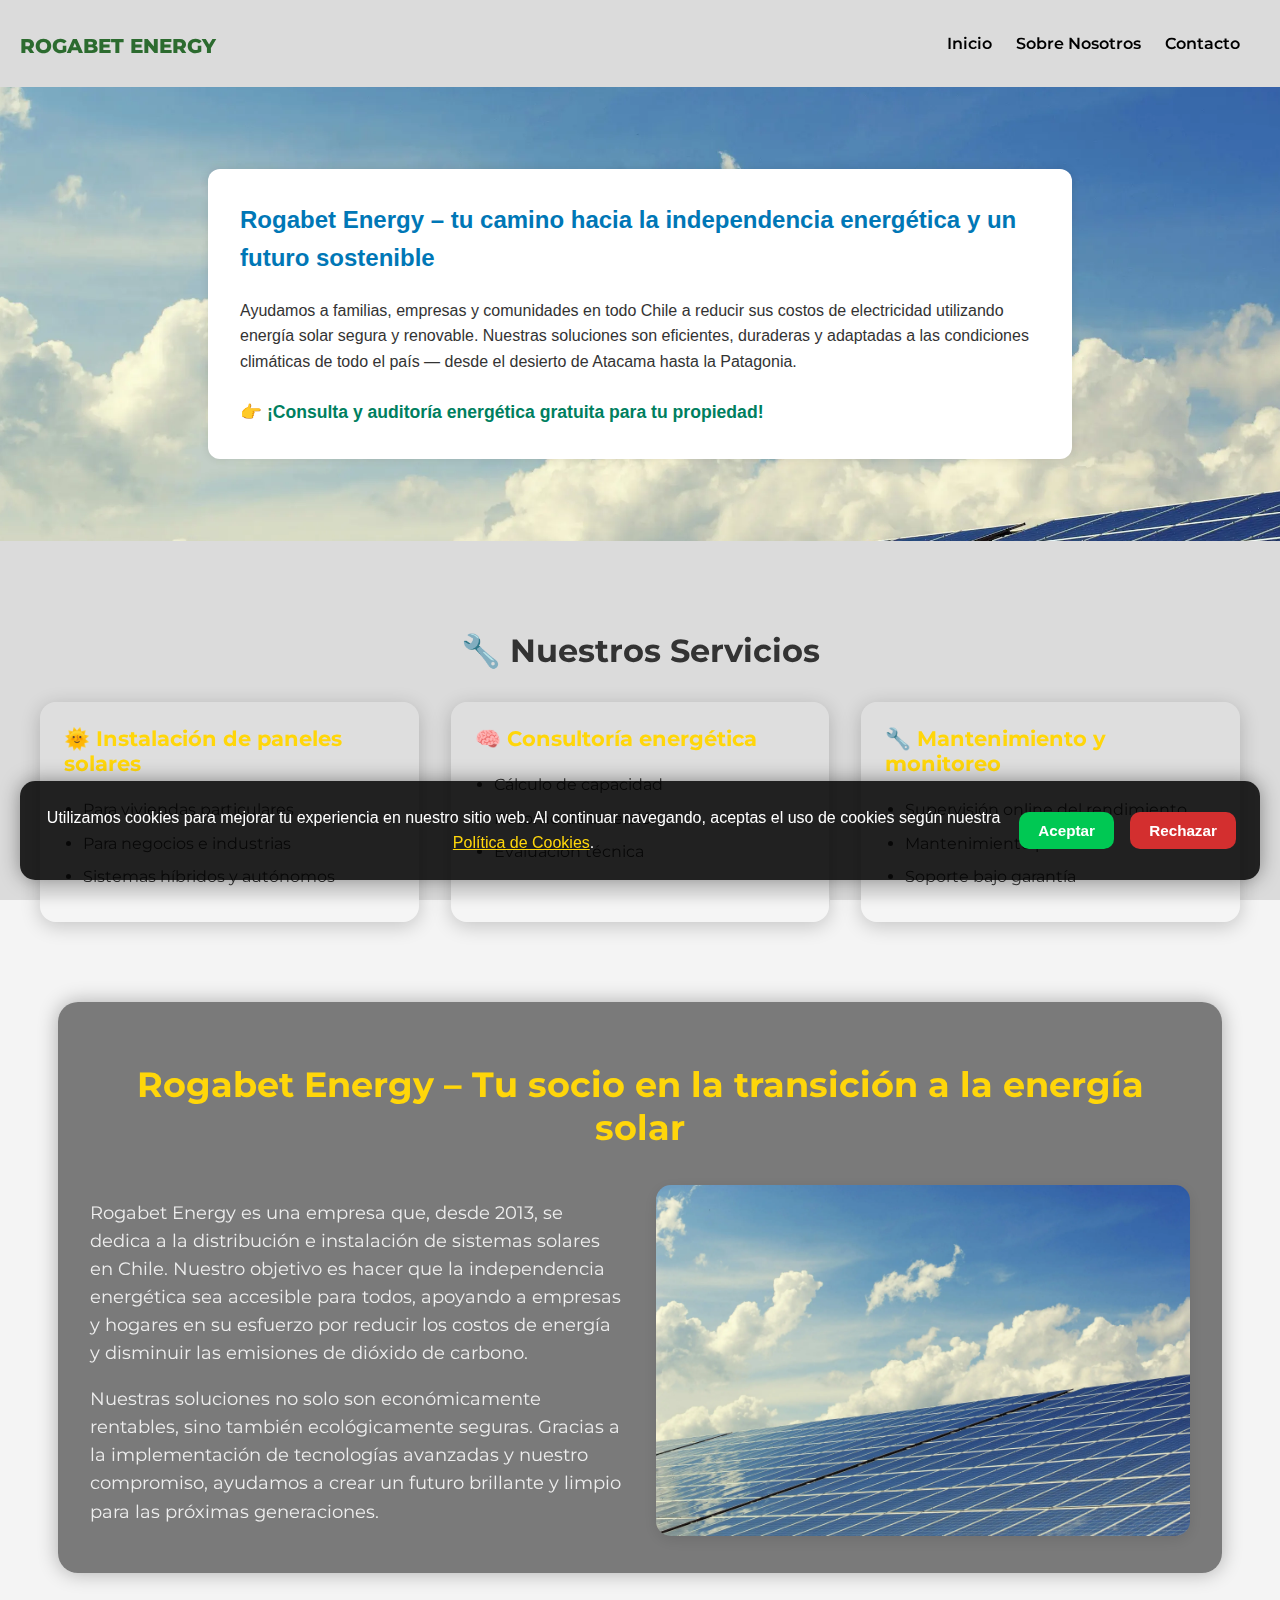
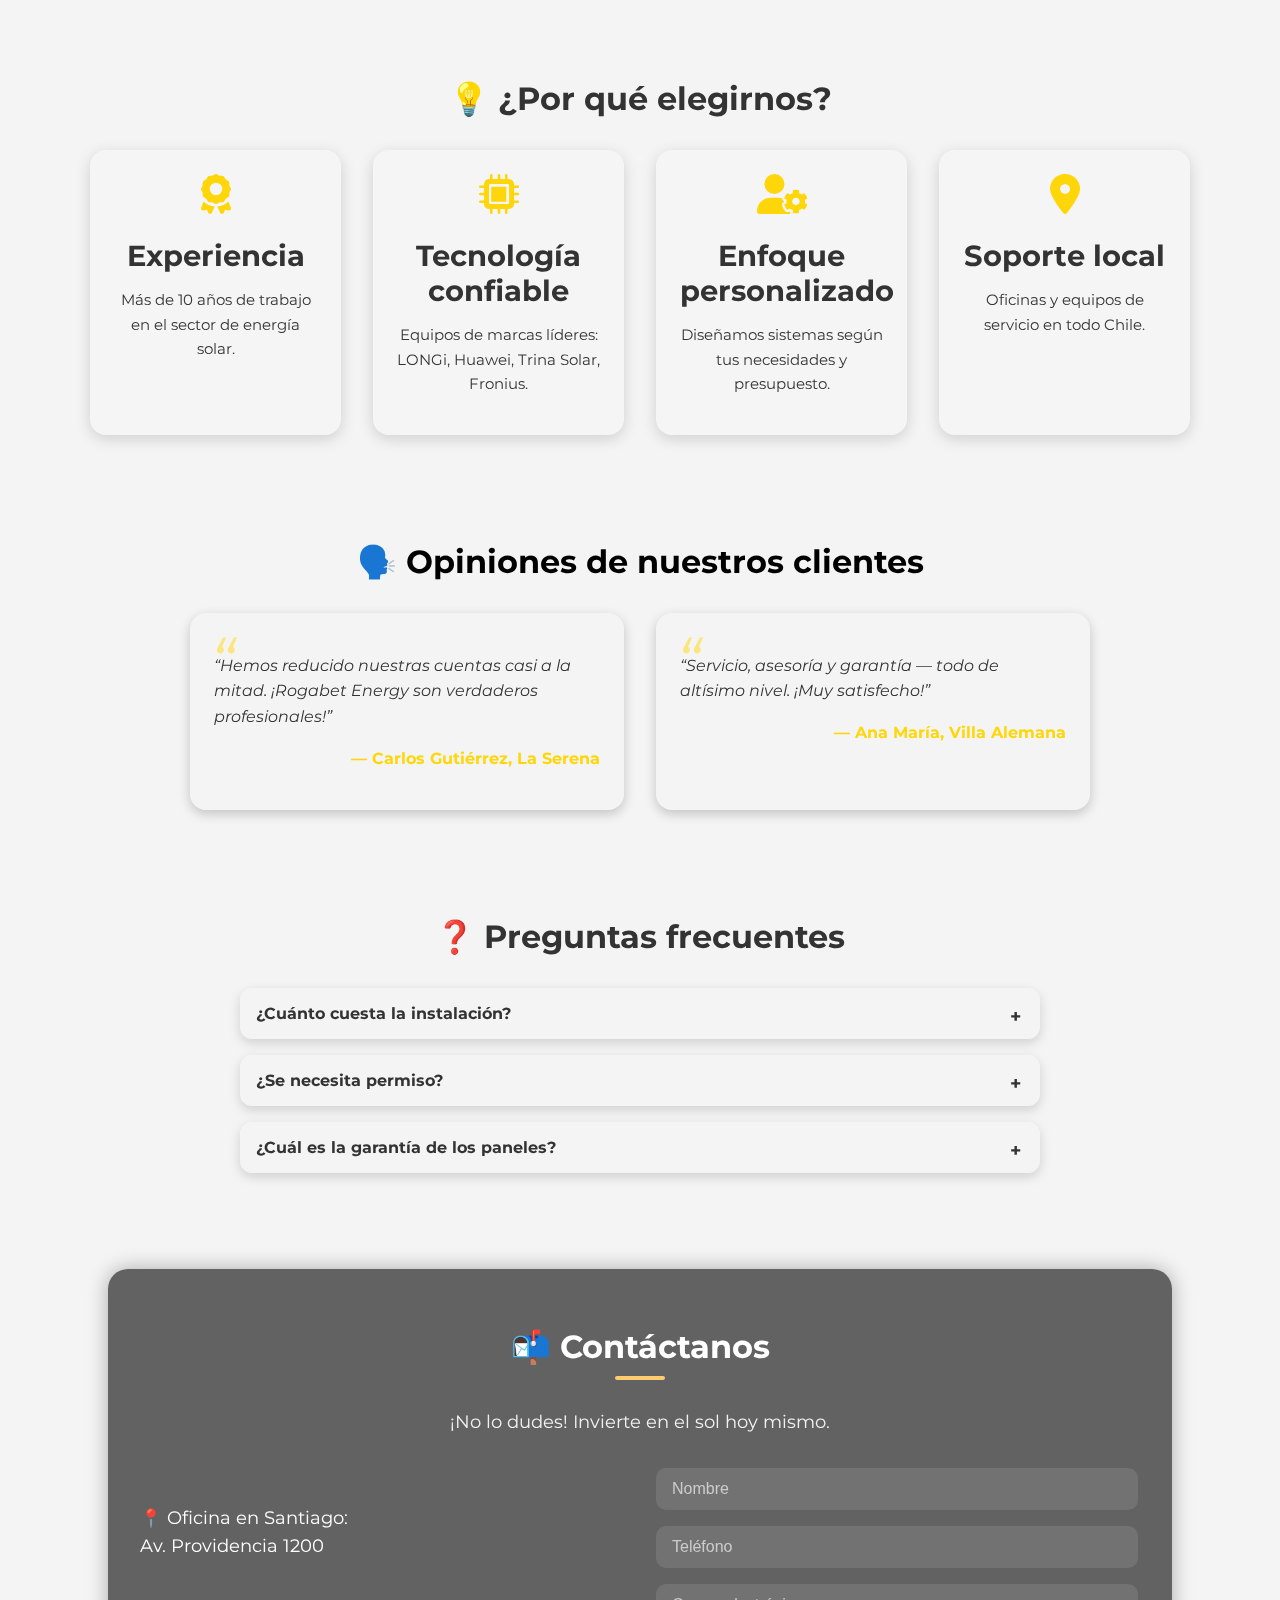
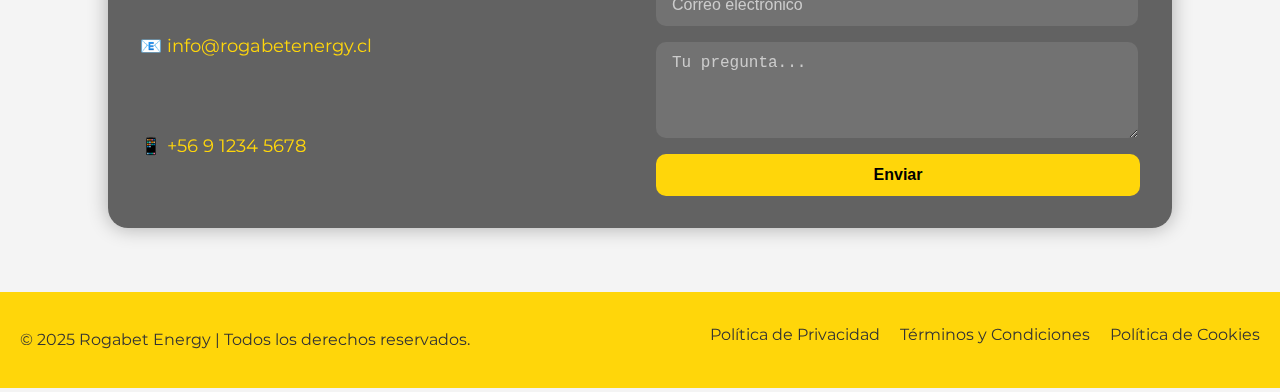
<file: index.html>
<!DOCTYPE html>
<html lang="es">
  <head>
    <meta charset="UTF-8" />
    <meta name="viewport" content="width=device-width, initial-scale=1.0" />
    <meta
      name="description"
      content="Rogabet Energy en Chile. Disfruta de un ambiente relajado, comida deliciosa y experiencias únicas con un enfoque ecológico y sostenible."
    />
    <meta
      name="keywords"
      content="café, lounge, restaurante ecológico, Jugabet, Chile, comida ecológica, café de calidad, relax, bebidas, sostenible"
    />
    <meta name="author" content="Rogabet Energy" />
    <title>Rogabet Energy - Café y Relax en Chile</title>
    <link rel="stylesheet" href="styles.css" />
    <link rel="shortcut icon" href="./img/fav.webp" type="image/x-icon" />
    <link
      rel="stylesheet"
      href="https://cdnjs.cloudflare.com/ajax/libs/font-awesome/6.0.0-beta3/css/all.min.css"
    />
  </head>

  <body>
    <header>
      <div class="container">
        <div class="container-header">
          <div class="logo">
            <a href="/">
              <p>Rogabet Energy</p>
            </a>
          </div>
          <nav>
            <ul>
              <li><a href="/">Inicio</a></li>
              <li><a href="./about-us/">Sobre Nosotros</a></li>
              <li><a href="contact.html">Contacto</a></li>
            </ul>
          </nav>
        </div>
      </div>
    </header>

    <main>
      <section class="hero">
        <div class="intro">
          <h2>
            Rogabet Energy – tu camino hacia la independencia energética y un
            futuro sostenible
          </h2>
          <p>
            Ayudamos a familias, empresas y comunidades en todo Chile a reducir
            sus costos de electricidad utilizando energía solar segura y
            renovable. Nuestras soluciones son eficientes, duraderas y adaptadas
            a las condiciones climáticas de todo el país — desde el desierto de
            Atacama hasta la Patagonia.
          </p>
          <div class="cta">
            <a href="./contact.html">
              👉
              <strong
                >¡Consulta y auditoría energética gratuita para tu
                propiedad!</strong
              ></a
            >
          </div>
        </div>
      </section>

      <section class="services">
        <h2>🔧 Nuestros Servicios</h2>
        <div class="service-grid">
          <div class="service-card">
            <h3>🌞 Instalación de paneles solares</h3>
            <ul>
              <li>Para viviendas particulares</li>
              <li>Para negocios e industrias</li>
              <li>Sistemas híbridos y autónomos</li>
            </ul>
          </div>

          <div class="service-card">
            <h3>🧠 Consultoría energética</h3>
            <ul>
              <li>Cálculo de capacidad</li>
              <li>Retorno de inversión</li>
              <li>Evaluación técnica</li>
            </ul>
          </div>

          <div class="service-card">
            <h3>🔧 Mantenimiento y monitoreo</h3>
            <ul>
              <li>Supervisión online del rendimiento</li>
              <li>Mantenimiento periódico</li>
              <li>Soporte bajo garantía</li>
            </ul>
          </div>
        </div>
      </section>
      <section class="about">
        <h2>Rogabet Energy – Tu socio en la transición a la energía solar</h2>

        <div class="about-wrapper">
          <div class="about-text">
            <p>
              Rogabet Energy es una empresa que, desde 2013, se dedica a la
              distribución e instalación de sistemas solares en Chile. Nuestro
              objetivo es hacer que la independencia energética sea accesible
              para todos, apoyando a empresas y hogares en su esfuerzo por
              reducir los costos de energía y disminuir las emisiones de dióxido
              de carbono.
            </p>
            <p>
              Nuestras soluciones no solo son económicamente rentables, sino
              también ecológicamente seguras. Gracias a la implementación de
              tecnologías avanzadas y nuestro compromiso, ayudamos a crear un
              futuro brillante y limpio para las próximas generaciones.
            </p>
          </div>

          <div class="about-image">
            <img src="../img/hero.webp" alt="Instalación de paneles solares" />
          </div>
        </div>
      </section>
      <section class="why-us">
        <h2>💡 ¿Por qué elegirnos?</h2>
        <div class="why-grid">
          <div class="why-card">
            <i class="fas fa-award"></i>
            <h3>Experiencia</h3>
            <p>Más de 10 años de trabajo en el sector de energía solar.</p>
          </div>

          <div class="why-card">
            <i class="fas fa-microchip"></i>
            <h3>Tecnología confiable</h3>
            <p>
              Equipos de marcas líderes: LONGi, Huawei, Trina Solar, Fronius.
            </p>
          </div>

          <div class="why-card">
            <i class="fas fa-user-cog"></i>
            <h3>Enfoque personalizado</h3>
            <p>Diseñamos sistemas según tus necesidades y presupuesto.</p>
          </div>

          <div class="why-card">
            <i class="fas fa-map-marker-alt"></i>
            <h3>Soporte local</h3>
            <p>Oficinas y equipos de servicio en todo Chile.</p>
          </div>
        </div>
      </section>

      <section class="testimonials">
        <h2>🗣️ Opiniones de nuestros clientes</h2>
        <div class="testimonial-grid">
          <div class="testimonial-card">
            <p class="quote">
              “Hemos reducido nuestras cuentas casi a la mitad. ¡Rogabet Energy
              son verdaderos profesionales!”
            </p>
            <p class="author">— Carlos Gutiérrez, La Serena</p>
          </div>

          <div class="testimonial-card">
            <p class="quote">
              “Servicio, asesoría y garantía — todo de altísimo nivel. ¡Muy
              satisfecho!”
            </p>
            <p class="author">— Ana María, Villa Alemana</p>
          </div>
        </div>
      </section>

      <section class="faq">
        <h2>❓ Preguntas frecuentes</h2>
        <div class="faq-item">
          <input type="checkbox" id="q1" />
          <label for="q1" class="faq-question"
            >¿Cuánto cuesta la instalación?</label
          >
          <div class="faq-answer">
            <p>
              Depende de la capacidad del sistema, pero el precio promedio parte
              desde $3,000 USD.
            </p>
          </div>
        </div>

        <div class="faq-item">
          <input type="checkbox" id="q2" />
          <label for="q2" class="faq-question">¿Se necesita permiso?</label>
          <div class="faq-answer">
            <p>
              Para viviendas privadas hasta 10 kW — no se requiere permiso. En
              cualquier caso, ofrecemos acompañamiento legal.
            </p>
          </div>
        </div>

        <div class="faq-item">
          <input type="checkbox" id="q3" />
          <label for="q3" class="faq-question"
            >¿Cuál es la garantía de los paneles?</label
          >
          <div class="faq-answer">
            <p>
              Ofrecemos 25 años de garantía sobre el rendimiento y hasta 12 años
              para los inversores.
            </p>
          </div>
        </div>
      </section>

      <section class="contact">
        <h2>📬 Contáctanos</h2>
        <p class="contact-text">¡No lo dudes! Invierte en el sol hoy mismo.</p>

        <div class="contact-wrapper">
          <div class="contact-info">
            <p>📍 Oficina en Santiago:<br />Av. Providencia 1200</p>
            <p>
              📧
              <a href="mailto:info@rogabetenergy.cl">info@rogabetenergy.cl</a>
            </p>
            <p>📱 <a href="tel:+56912345678">+56 9 1234 5678</a></p>
          </div>

          <form class="contact-form">
            <input type="text" name="name" placeholder="Nombre" required />
            <input type="tel" name="phone" placeholder="Teléfono" required />
            <input
              type="email"
              name="email"
              placeholder="Correo electrónico"
              required
            />
            <textarea
              name="message"
              rows="4"
              placeholder="Tu pregunta..."
              required
            ></textarea>
            <button type="submit">Enviar</button>
          </form>
        </div>
      </section>
    </main>
    <footer>
      <div class="container">
        <div class="footer-content">
          <p>&copy; 2025 Rogabet Energy | Todos los derechos reservados.</p>
          <ul class="footer-menu">
            <li><a href="/privacy.html">Política de Privacidad</a></li>
            <li><a href="/terms.html">Términos y Condiciones</a></li>
            <li><a href="/cookies.html">Política de Cookies</a></li>
          </ul>
        </div>
      </div>
    </footer>
    <div class="cookie-consent">
      <div class="cookie-content">
        <p>
          Utilizamos cookies para mejorar tu experiencia en nuestro sitio web.
          Al continuar navegando, aceptas el uso de cookies según nuestra
          <a href="/privacy.html">Política de Cookies</a>.
        </p>
        <div class="cookie-buttons">
          <button class="cookie-accept">Aceptar</button>
          <button class="cookie-decline">Rechazar</button>
        </div>
      </div>
    </div>
    <script src="cookies.js"></script>
  </body>
</html>
</file>
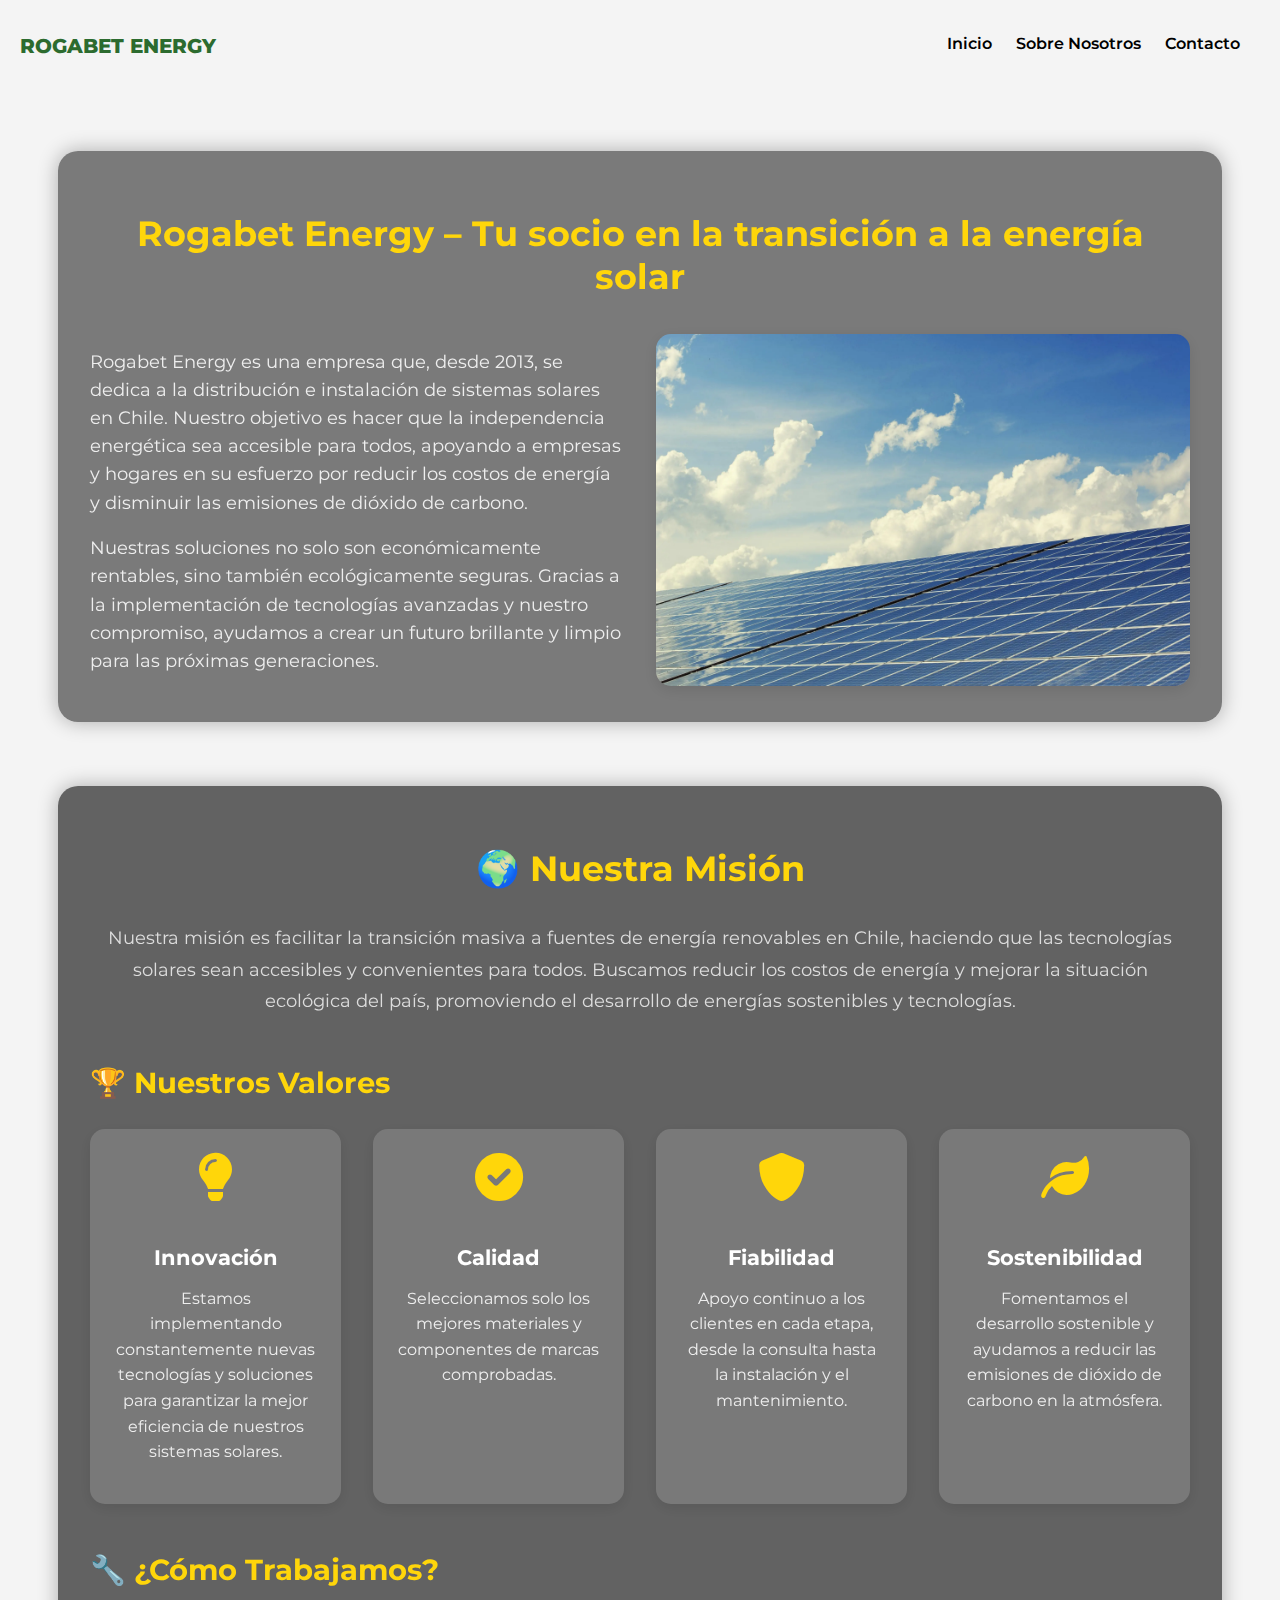
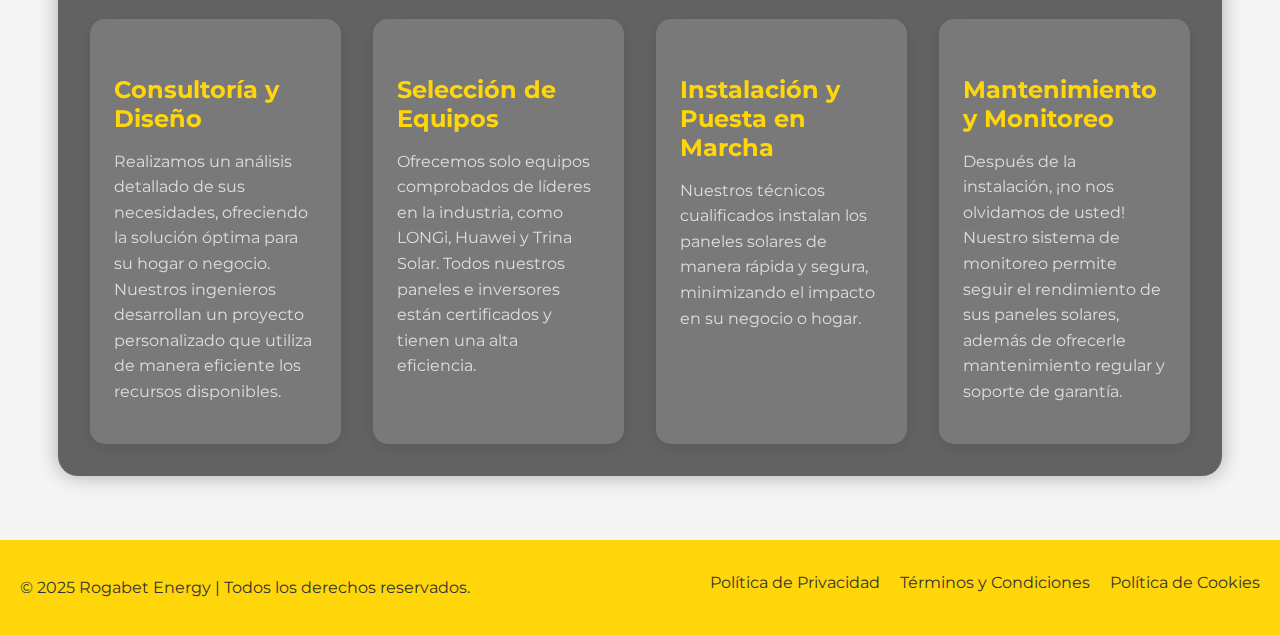
<file: about-us/index.html>
<!DOCTYPE html>
<html lang="es">
  <head>
    <meta charset="UTF-8" />
    <meta name="viewport" content="width=device-width, initial-scale=1.0" />
    <meta
      name="description"
      content="Conoce más sobre Rogabet Energy, nuestro compromiso con la calidad y el buen servicio en Chile."
    />
    <meta
      name="keywords"
      content="Rogabet Energy, historia, café, lounge, Chile, calidad, buen servicio"
    />
    <title>Sobre Nosotros - Rogabet Energy</title>
    <link rel="stylesheet" href="../styles.css" />
    <link rel="shortcut icon" href="../img/fav.webp" type="image/x-icon" />
    <link
      rel="stylesheet"
      href="https://cdnjs.cloudflare.com/ajax/libs/font-awesome/6.0.0-beta3/css/all.min.css"
    />
  </head>
  <body>
    <header>
      <div class="container">
        <div class="container-header">
          <a href="/">
            <p>Rogabet Energy</p>
            <!-- <img src="../img/logo.webp" alt="" class="logo" /> -->
          </a>

          <nav>
            <ul>
              <li><a href="../">Inicio</a></li>
              <li><a href="../about-us/">Sobre Nosotros</a></li>
              <li><a href="../contact.html">Contacto</a></li>
            </ul>
          </nav>
        </div>
      </div>
    </header>
    <section class="about">
      <h2>Rogabet Energy – Tu socio en la transición a la energía solar</h2>

      <div class="about-wrapper">
        <div class="about-text">
          <p>
            Rogabet Energy es una empresa que, desde 2013, se dedica a la
            distribución e instalación de sistemas solares en Chile. Nuestro
            objetivo es hacer que la independencia energética sea accesible para
            todos, apoyando a empresas y hogares en su esfuerzo por reducir los
            costos de energía y disminuir las emisiones de dióxido de carbono.
          </p>
          <p>
            Nuestras soluciones no solo son económicamente rentables, sino
            también ecológicamente seguras. Gracias a la implementación de
            tecnologías avanzadas y nuestro compromiso, ayudamos a crear un
            futuro brillante y limpio para las próximas generaciones.
          </p>
        </div>

        <div class="about-image">
          <img src="../img/hero.webp" alt="Instalación de paneles solares" />
        </div>
      </div>
    </section>
    <section class="mission">
      <h2>🌍 Nuestra Misión</h2>
      <p class="mission-text">
        Nuestra misión es facilitar la transición masiva a fuentes de energía
        renovables en Chile, haciendo que las tecnologías solares sean
        accesibles y convenientes para todos. Buscamos reducir los costos de
        energía y mejorar la situación ecológica del país, promoviendo el
        desarrollo de energías sostenibles y tecnologías.
      </p>

      <h3>🏆 Nuestros Valores</h3>
      <div class="values">
        <div class="value-item">
          <i class="fas fa-lightbulb"></i>
          <h4>Innovación</h4>
          <p>
            Estamos implementando constantemente nuevas tecnologías y soluciones
            para garantizar la mejor eficiencia de nuestros sistemas solares.
          </p>
        </div>
        <div class="value-item">
          <i class="fas fa-check-circle"></i>
          <h4>Calidad</h4>
          <p>
            Seleccionamos solo los mejores materiales y componentes de marcas
            comprobadas.
          </p>
        </div>
        <div class="value-item">
          <i class="fas fa-shield-alt"></i>
          <h4>Fiabilidad</h4>
          <p>
            Apoyo continuo a los clientes en cada etapa, desde la consulta hasta
            la instalación y el mantenimiento.
          </p>
        </div>
        <div class="value-item">
          <i class="fas fa-leaf"></i>
          <h4>Sostenibilidad</h4>
          <p>
            Fomentamos el desarrollo sostenible y ayudamos a reducir las
            emisiones de dióxido de carbono en la atmósfera.
          </p>
        </div>
      </div>

      <h3>🔧 ¿Cómo Trabajamos?</h3>
      <div class="working-process">
        <div class="process-item">
          <h4>Consultoría y Diseño</h4>
          <p>
            Realizamos un análisis detallado de sus necesidades, ofreciendo la
            solución óptima para su hogar o negocio. Nuestros ingenieros
            desarrollan un proyecto personalizado que utiliza de manera
            eficiente los recursos disponibles.
          </p>
        </div>
        <div class="process-item">
          <h4>Selección de Equipos</h4>
          <p>
            Ofrecemos solo equipos comprobados de líderes en la industria, como
            LONGi, Huawei y Trina Solar. Todos nuestros paneles e inversores
            están certificados y tienen una alta eficiencia.
          </p>
        </div>
        <div class="process-item">
          <h4>Instalación y Puesta en Marcha</h4>
          <p>
            Nuestros técnicos cualificados instalan los paneles solares de
            manera rápida y segura, minimizando el impacto en su negocio o
            hogar.
          </p>
        </div>
        <div class="process-item">
          <h4>Mantenimiento y Monitoreo</h4>
          <p>
            Después de la instalación, ¡no nos olvidamos de usted! Nuestro
            sistema de monitoreo permite seguir el rendimiento de sus paneles
            solares, además de ofrecerle mantenimiento regular y soporte de
            garantía.
          </p>
        </div>
      </div>
    </section>

    <footer>
      <div class="container">
        <div class="footer-content">
          <p>&copy; 2025 Rogabet Energy | Todos los derechos reservados.</p>
          <ul class="footer-menu">
            <li><a href="/privacy.html">Política de Privacidad</a></li>
            <li><a href="/terms.html">Términos y Condiciones</a></li>
            <li><a href="/cookies.html">Política de Cookies</a></li>
          </ul>
        </div>
      </div>
    </footer>
  </body>
</html>
</file>
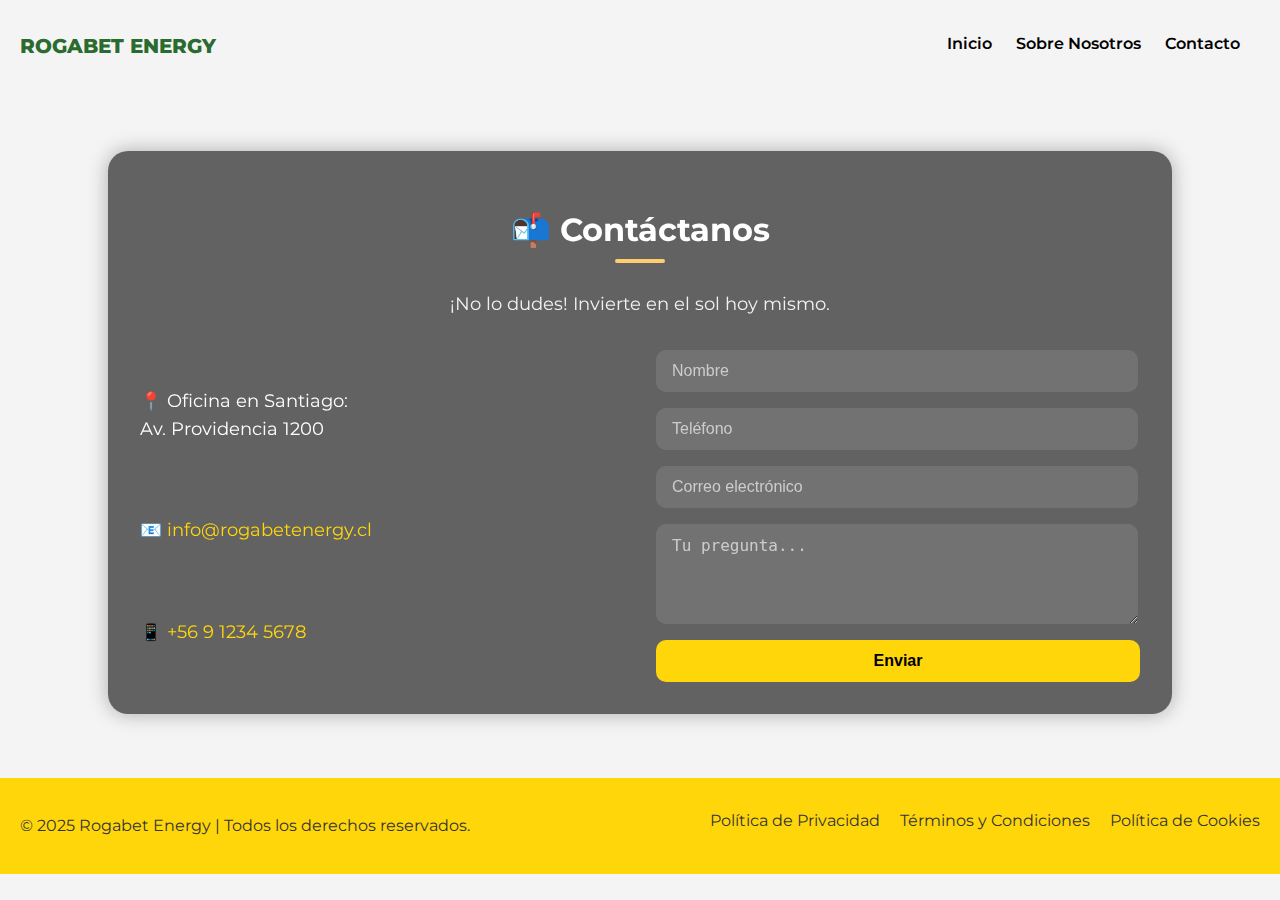
<file: contact.html>
<!DOCTYPE html>
<html lang="es">
  <head>
    <meta charset="UTF-8" />
    <meta name="viewport" content="width=device-width, initial-scale=1.0" />
    <meta
      name="description"
      content="Contacta con Rogabet Energy para más información. Encuentra nuestra dirección, teléfono y redes sociales."
    />
    <meta
      name="keywords"
      content="contacto, Rogabet Energy, teléfono, dirección, Chile"
    />
    <title>Contacto - Rogabet Energy</title>
    <link rel="stylesheet" href="styles.css" />
    <link rel="shortcut icon" href="./img/fav.webp" type="image/x-icon" />
    <!-- FontAwesome CDN -->
    <link
      rel="stylesheet"
      href="https://cdnjs.cloudflare.com/ajax/libs/font-awesome/6.4.2/css/all.min.css"
    />
  </head>
  <body>
    <header>
      <div class="container">
        <div class="container-header">
          <a href="/">
            <p>Rogabet Energy</p>
            <!-- <img src="../img/logo.webp" alt="" class="logo" /> -->
          </a>
          <nav>
            <ul>
              <li><a href="/">Inicio</a></li>
              <li><a href="./about-us/">Sobre Nosotros</a></li>
              <li><a href="contact.html">Contacto</a></li>
            </ul>
          </nav>
        </div>
      </div>
    </header>

    <section class="contact">
      <h2>📬 Contáctanos</h2>
      <p class="contact-text">¡No lo dudes! Invierte en el sol hoy mismo.</p>

      <div class="contact-wrapper">
        <div class="contact-info">
          <p>📍 Oficina en Santiago:<br />Av. Providencia 1200</p>
          <p>
            📧
            <a href="mailto:info@rogabetenergy.cl">info@rogabetenergy.cl</a>
          </p>
          <p>📱 <a href="tel:+56912345678">+56 9 1234 5678</a></p>
        </div>

        <form class="contact-form">
          <input type="text" name="name" placeholder="Nombre" required />
          <input type="tel" name="phone" placeholder="Teléfono" required />
          <input
            type="email"
            name="email"
            placeholder="Correo electrónico"
            required
          />
          <textarea
            name="message"
            rows="4"
            placeholder="Tu pregunta..."
            required
          ></textarea>
          <button type="submit">Enviar</button>
        </form>
      </div>
    </section>
    <!-- <div class="cookie-consent">
      <div class="cookie-content">
        <p>
          Utilizamos cookies para mejorar tu experiencia en nuestro sitio web.
          Al continuar navegando, aceptas el uso de cookies según nuestra
          <a href="/politica-de-cookies">Política de Cookies</a>.
        </p>
        <div class="cookie-buttons">
          <button class="cookie-accept">Aceptar</button>
          <button class="cookie-decline">Rechazar</button>
        </div>
      </div>
    </div> -->

    <footer>
      <div class="container">
        <div class="footer-content">
          <p>&copy; 2025 Rogabet Energy | Todos los derechos reservados.</p>
          <ul class="footer-menu">
            <li><a href="/privacy.html">Política de Privacidad</a></li>
            <li><a href="/terms.html">Términos y Condiciones</a></li>
            <li><a href="/cookies.html">Política de Cookies</a></li>
          </ul>
        </div>
      </div>
    </footer>
  </body>
</html>
</file>
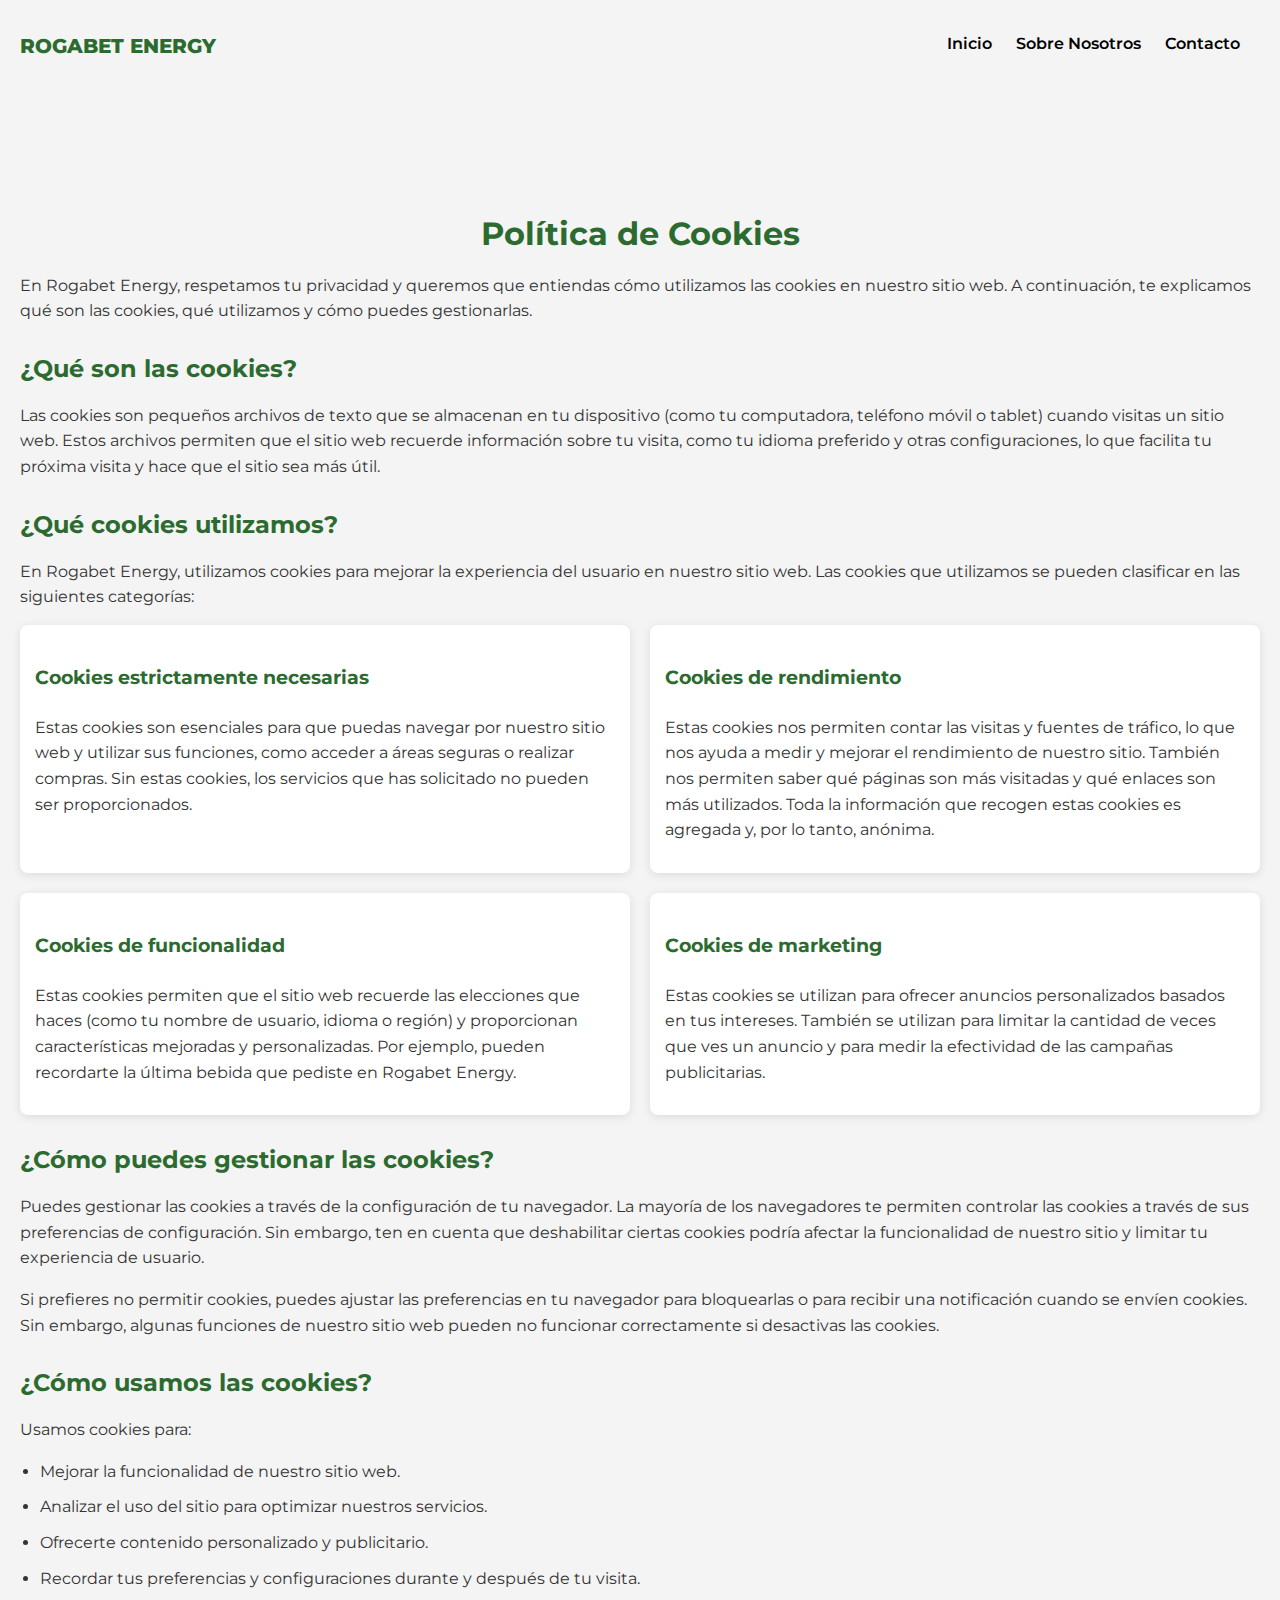
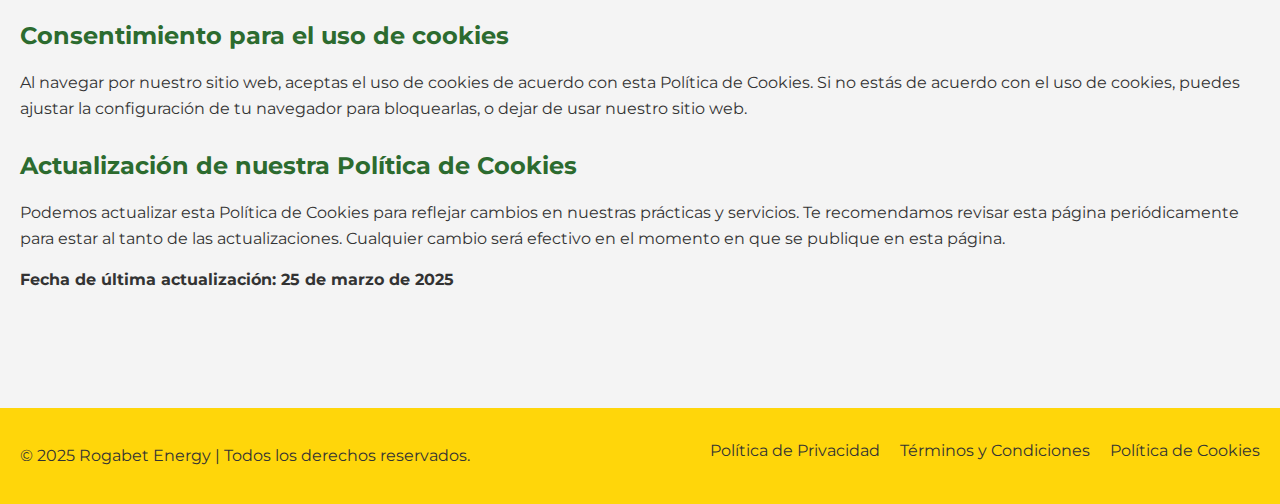
<file: cookies.html>
<!DOCTYPE html>
<html lang="es">
  <head>
    <meta charset="UTF-8" />
    <meta name="viewport" content="width=device-width, initial-scale=1.0" />
    <meta
      name="description"
      content="Rogabet Energy en Chile. Ven y disfruta de un ambiente relajado, café delicioso y experiencias únicas."
    />
    <meta
      name="keywords"
      content="café, lounge, Jugabet, Chile, café de calidad, relax, comida, bebidas"
    />
    <meta name="author" content="Rogabet Energy" />
    <title>Rogabet Energy - Café y Relax en Chile</title>
    <link rel="stylesheet" href="styles.css" />
    <link rel="shortcut icon" href="./img/fav.webp" type="image/x-icon" />
    <link
      rel="stylesheet"
      href="https://cdnjs.cloudflare.com/ajax/libs/font-awesome/6.0.0-beta3/css/all.min.css"
    />
  </head>
  <body>
    <header>
      <div class="container">
        <div class="container-header">
          <a href="/">
            <p>Rogabet Energy</p>
            <!-- <img src="../img/logo.webp" alt="" class="logo" /> -->
          </a>
          <nav>
            <ul>
              <li><a href="/">Inicio</a></li>
              <li><a href="./about-us/">Sobre Nosotros</a></li>
              <li><a href="contact.html">Contacto</a></li>
            </ul>
          </nav>
        </div>
      </div>
    </header>

    <section class="cookies-policy">
      <div class="container">
        <h2 class="section-title">Política de Cookies</h2>
        <p class="intro-text">
          En Rogabet Energy, respetamos tu privacidad y queremos que
          entiendas cómo utilizamos las cookies en nuestro sitio web. A
          continuación, te explicamos qué son las cookies, qué utilizamos y cómo
          puedes gestionarlas.
        </p>

        <h3 class="subsection-title">¿Qué son las cookies?</h3>
        <p>
          Las cookies son pequeños archivos de texto que se almacenan en tu
          dispositivo (como tu computadora, teléfono móvil o tablet) cuando
          visitas un sitio web. Estos archivos permiten que el sitio web
          recuerde información sobre tu visita, como tu idioma preferido y otras
          configuraciones, lo que facilita tu próxima visita y hace que el sitio
          sea más útil.
        </p>

        <h3 class="subsection-title">¿Qué cookies utilizamos?</h3>
        <p>
          En Rogabet Energy, utilizamos cookies para mejorar la experiencia
          del usuario en nuestro sitio web. Las cookies que utilizamos se pueden
          clasificar en las siguientes categorías:
        </p>

        <div class="cookies-categories">
          <div class="category-item">
            <h4>Cookies estrictamente necesarias</h4>
            <p>
              Estas cookies son esenciales para que puedas navegar por nuestro
              sitio web y utilizar sus funciones, como acceder a áreas seguras o
              realizar compras. Sin estas cookies, los servicios que has
              solicitado no pueden ser proporcionados.
            </p>
          </div>
          <div class="category-item">
            <h4>Cookies de rendimiento</h4>
            <p>
              Estas cookies nos permiten contar las visitas y fuentes de
              tráfico, lo que nos ayuda a medir y mejorar el rendimiento de
              nuestro sitio. También nos permiten saber qué páginas son más
              visitadas y qué enlaces son más utilizados. Toda la información
              que recogen estas cookies es agregada y, por lo tanto, anónima.
            </p>
          </div>
          <div class="category-item">
            <h4>Cookies de funcionalidad</h4>
            <p>
              Estas cookies permiten que el sitio web recuerde las elecciones
              que haces (como tu nombre de usuario, idioma o región) y
              proporcionan características mejoradas y personalizadas. Por
              ejemplo, pueden recordarte la última bebida que pediste en Rogabet Energy.
            </p>
          </div>
          <div class="category-item">
            <h4>Cookies de marketing</h4>
            <p>
              Estas cookies se utilizan para ofrecer anuncios personalizados
              basados en tus intereses. También se utilizan para limitar la
              cantidad de veces que ves un anuncio y para medir la efectividad
              de las campañas publicitarias.
            </p>
          </div>
        </div>

        <h3 class="subsection-title">¿Cómo puedes gestionar las cookies?</h3>
        <p>
          Puedes gestionar las cookies a través de la configuración de tu
          navegador. La mayoría de los navegadores te permiten controlar las
          cookies a través de sus preferencias de configuración. Sin embargo,
          ten en cuenta que deshabilitar ciertas cookies podría afectar la
          funcionalidad de nuestro sitio y limitar tu experiencia de usuario.
        </p>
        <p>
          Si prefieres no permitir cookies, puedes ajustar las preferencias en
          tu navegador para bloquearlas o para recibir una notificación cuando
          se envíen cookies. Sin embargo, algunas funciones de nuestro sitio web
          pueden no funcionar correctamente si desactivas las cookies.
        </p>

        <h3 class="subsection-title">¿Cómo usamos las cookies?</h3>
        <p>Usamos cookies para:</p>
        <ul>
          <li>Mejorar la funcionalidad de nuestro sitio web.</li>
          <li>Analizar el uso del sitio para optimizar nuestros servicios.</li>
          <li>Ofrecerte contenido personalizado y publicitario.</li>
          <li>
            Recordar tus preferencias y configuraciones durante y después de tu
            visita.
          </li>
        </ul>

        <h3 class="subsection-title">Consentimiento para el uso de cookies</h3>
        <p>
          Al navegar por nuestro sitio web, aceptas el uso de cookies de acuerdo
          con esta Política de Cookies. Si no estás de acuerdo con el uso de
          cookies, puedes ajustar la configuración de tu navegador para
          bloquearlas, o dejar de usar nuestro sitio web.
        </p>

        <h3 class="subsection-title">
          Actualización de nuestra Política de Cookies
        </h3>
        <p>
          Podemos actualizar esta Política de Cookies para reflejar cambios en
          nuestras prácticas y servicios. Te recomendamos revisar esta página
          periódicamente para estar al tanto de las actualizaciones. Cualquier
          cambio será efectivo en el momento en que se publique en esta página.
        </p>

        <p>
          <strong>Fecha de última actualización: 25 de marzo de 2025</strong>
        </p>
      </div>
    </section>

    <footer>
      <div class="container">
        <div class="footer-content">
          <p>
            &copy; 2025 Rogabet Energy | Todos los derechos reservados.
          </p>
          <ul class="footer-menu">
            <li><a href="/privacy.html">Política de Privacidad</a></li>
            <li><a href="/terms.html">Términos y Condiciones</a></li>
            <li><a href="/cookies.html">Política de Cookies</a></li>
          </ul>
        </div>
      </div>
    </footer>
  </body>
</html>
</file>
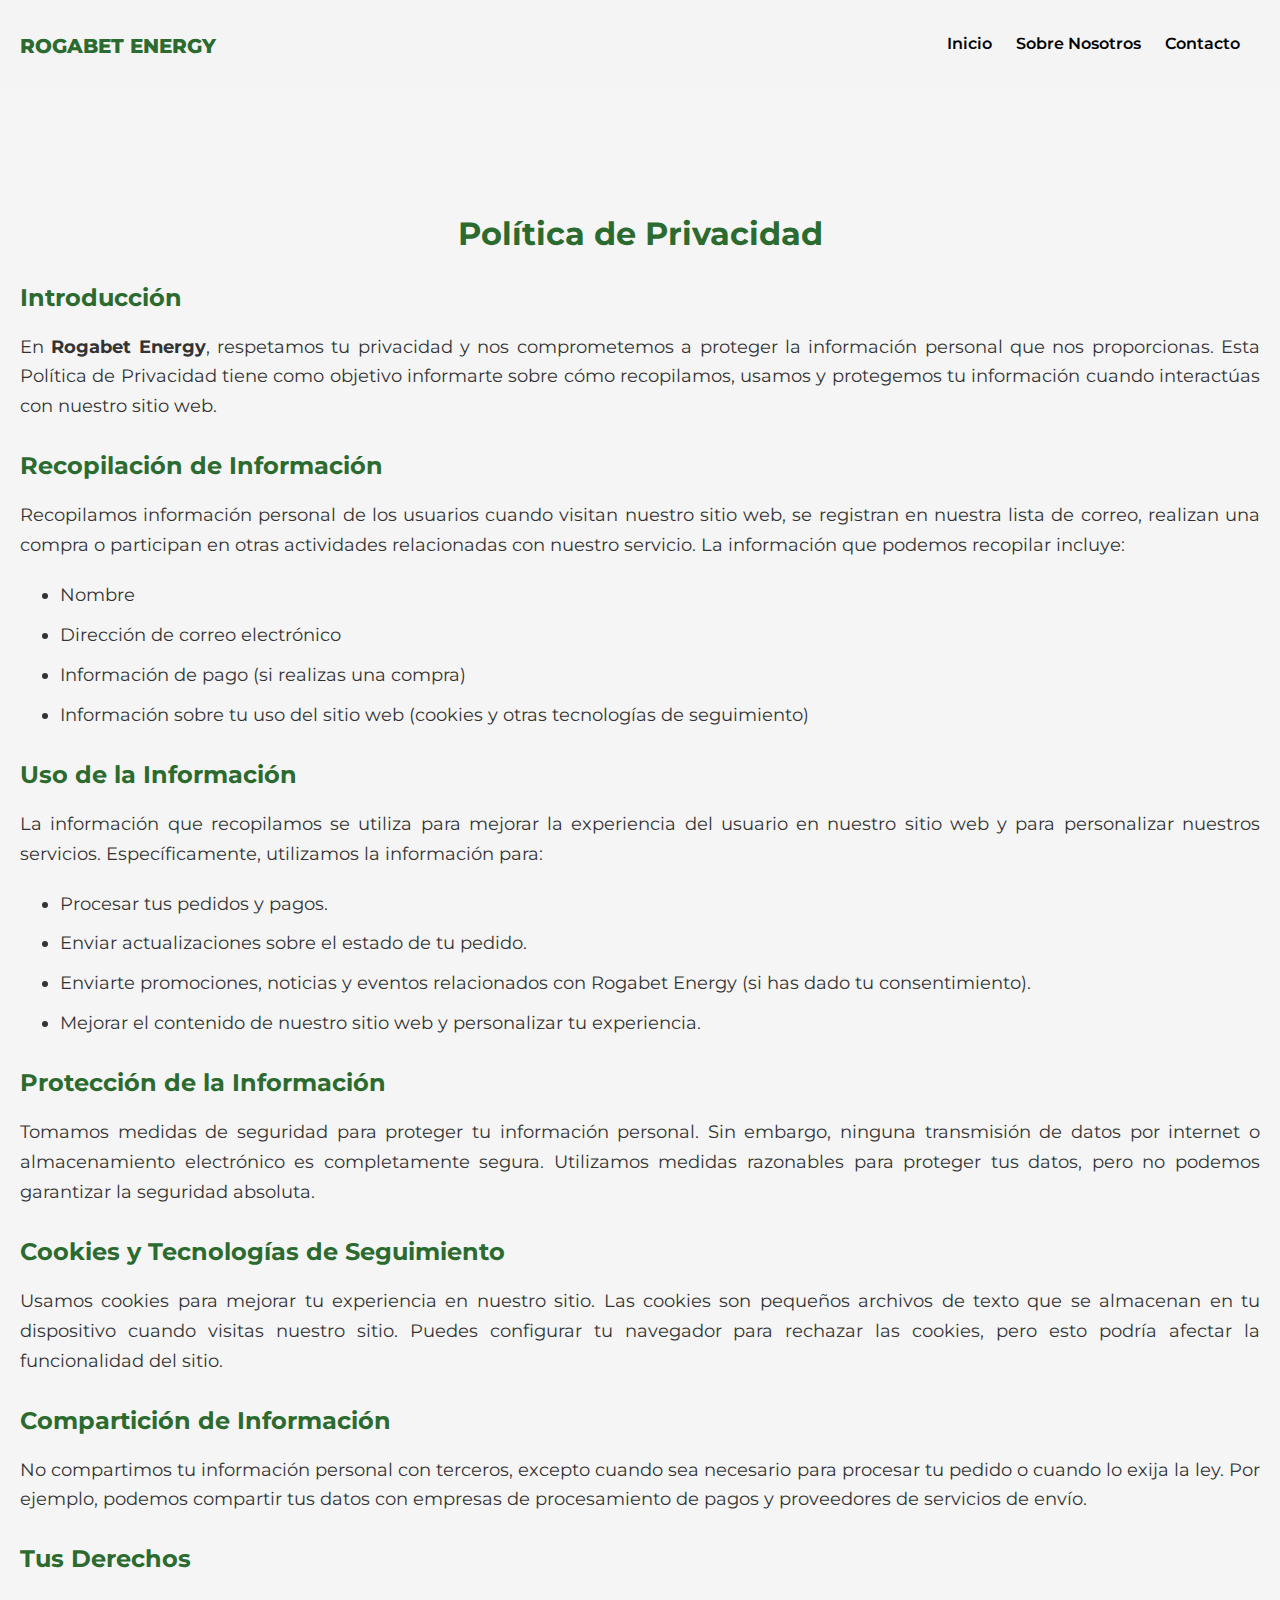
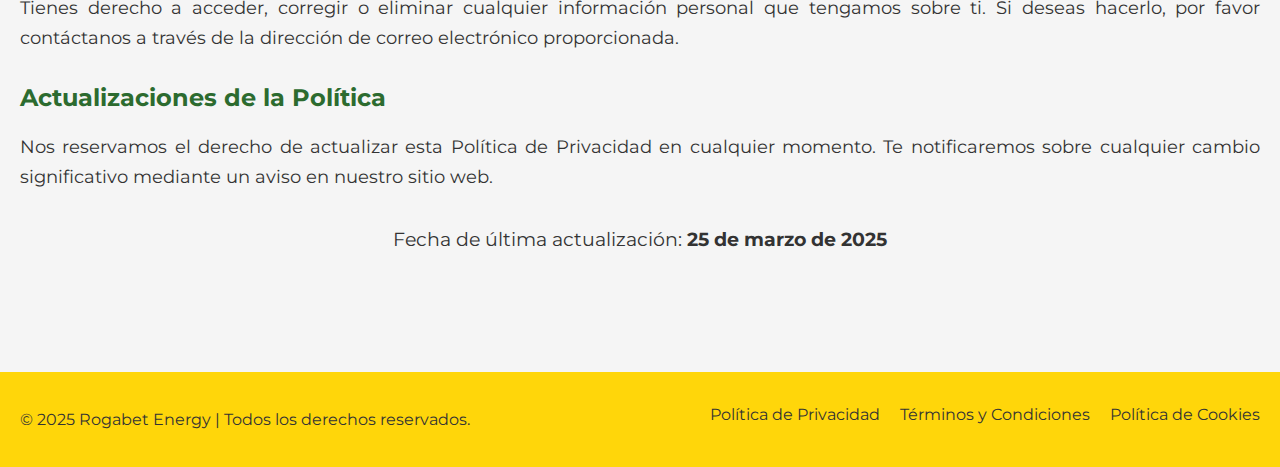
<file: privacy.html>
<!DOCTYPE html>
<html lang="es">
  <head>
    <meta charset="UTF-8" />
    <meta name="viewport" content="width=device-width, initial-scale=1.0" />
    <meta
      name="description"
      content="Rogabet Energy en Chile. Ven y disfruta de un ambiente relajado, café delicioso y experiencias únicas."
    />
    <meta
      name="keywords"
      content="café, lounge, Jugabet, Chile, café de calidad, relax, comida, bebidas"
    />
    <meta name="author" content="Rogabet Energy" />
    <title>Rogabet Energy - Café y Relax en Chile</title>
    <link rel="stylesheet" href="styles.css" />
    <link rel="shortcut icon" href="./img/fav.webp" type="image/x-icon" />
    <link
      rel="stylesheet"
      href="https://cdnjs.cloudflare.com/ajax/libs/font-awesome/6.0.0-beta3/css/all.min.css"
    />
  </head>
  <body>
    <header>
      <div class="container">
        <div class="container-header">
          <a href="/">
            <p>Rogabet Energy</p>
            <!-- <img src="../img/logo.webp" alt="" class="logo" /> -->
          </a>
          <nav>
            <ul>
              <li><a href="/">Inicio</a></li>
              <li><a href="./about-us/">Sobre Nosotros</a></li>
              <li><a href="contact.html">Contacto</a></li>
            </ul>
          </nav>
        </div>
      </div>
    </header>

    <section class="privacy-policy">
      <div class="container">
        <h2 class="section-title">Política de Privacidad</h2>

        <h3 class="subsection-title">Introducción</h3>
        <p class="paragraph">
          En <strong>Rogabet Energy</strong>, respetamos tu privacidad y
          nos comprometemos a proteger la información personal que nos
          proporcionas. Esta Política de Privacidad tiene como objetivo
          informarte sobre cómo recopilamos, usamos y protegemos tu información
          cuando interactúas con nuestro sitio web.
        </p>

        <h3 class="subsection-title">Recopilación de Información</h3>
        <p class="paragraph">
          Recopilamos información personal de los usuarios cuando visitan
          nuestro sitio web, se registran en nuestra lista de correo, realizan
          una compra o participan en otras actividades relacionadas con nuestro
          servicio. La información que podemos recopilar incluye:
        </p>
        <ul class="privacy-list">
          <li>Nombre</li>
          <li>Dirección de correo electrónico</li>
          <li>Información de pago (si realizas una compra)</li>
          <li>
            Información sobre tu uso del sitio web (cookies y otras tecnologías
            de seguimiento)
          </li>
        </ul>

        <h3 class="subsection-title">Uso de la Información</h3>
        <p class="paragraph">
          La información que recopilamos se utiliza para mejorar la experiencia
          del usuario en nuestro sitio web y para personalizar nuestros
          servicios. Específicamente, utilizamos la información para:
        </p>
        <ul class="privacy-list">
          <li>Procesar tus pedidos y pagos.</li>
          <li>Enviar actualizaciones sobre el estado de tu pedido.</li>
          <li>
            Enviarte promociones, noticias y eventos relacionados con Rogabet Energy (si has dado tu consentimiento).
          </li>
          <li>
            Mejorar el contenido de nuestro sitio web y personalizar tu
            experiencia.
          </li>
        </ul>

        <h3 class="subsection-title">Protección de la Información</h3>
        <p class="paragraph">
          Tomamos medidas de seguridad para proteger tu información personal.
          Sin embargo, ninguna transmisión de datos por internet o
          almacenamiento electrónico es completamente segura. Utilizamos medidas
          razonables para proteger tus datos, pero no podemos garantizar la
          seguridad absoluta.
        </p>

        <h3 class="subsection-title">Cookies y Tecnologías de Seguimiento</h3>
        <p class="paragraph">
          Usamos cookies para mejorar tu experiencia en nuestro sitio. Las
          cookies son pequeños archivos de texto que se almacenan en tu
          dispositivo cuando visitas nuestro sitio. Puedes configurar tu
          navegador para rechazar las cookies, pero esto podría afectar la
          funcionalidad del sitio.
        </p>

        <h3 class="subsection-title">Compartición de Información</h3>
        <p class="paragraph">
          No compartimos tu información personal con terceros, excepto cuando
          sea necesario para procesar tu pedido o cuando lo exija la ley. Por
          ejemplo, podemos compartir tus datos con empresas de procesamiento de
          pagos y proveedores de servicios de envío.
        </p>

        <h3 class="subsection-title">Tus Derechos</h3>
        <p class="paragraph">
          Tienes derecho a acceder, corregir o eliminar cualquier información
          personal que tengamos sobre ti. Si deseas hacerlo, por favor
          contáctanos a través de la dirección de correo electrónico
          proporcionada.
        </p>

        <h3 class="subsection-title">Actualizaciones de la Política</h3>
        <p class="paragraph">
          Nos reservamos el derecho de actualizar esta Política de Privacidad en
          cualquier momento. Te notificaremos sobre cualquier cambio
          significativo mediante un aviso en nuestro sitio web.
        </p>

        <p class="final-text">
          Fecha de última actualización: <strong>25 de marzo de 2025</strong>
        </p>
      </div>
    </section>

    <footer>
      <div class="container">
        <div class="footer-content">
          <p>
            &copy; 2025 Rogabet Energy | Todos los derechos reservados.
          </p>
          <ul class="footer-menu">
            <li><a href="/privacy.html">Política de Privacidad</a></li>
            <li><a href="/terms.html">Términos y Condiciones</a></li>
            <li><a href="/cookies.html">Política de Cookies</a></li>
          </ul>
        </div>
      </div>
    </footer>
  </body>
</html>
</file>
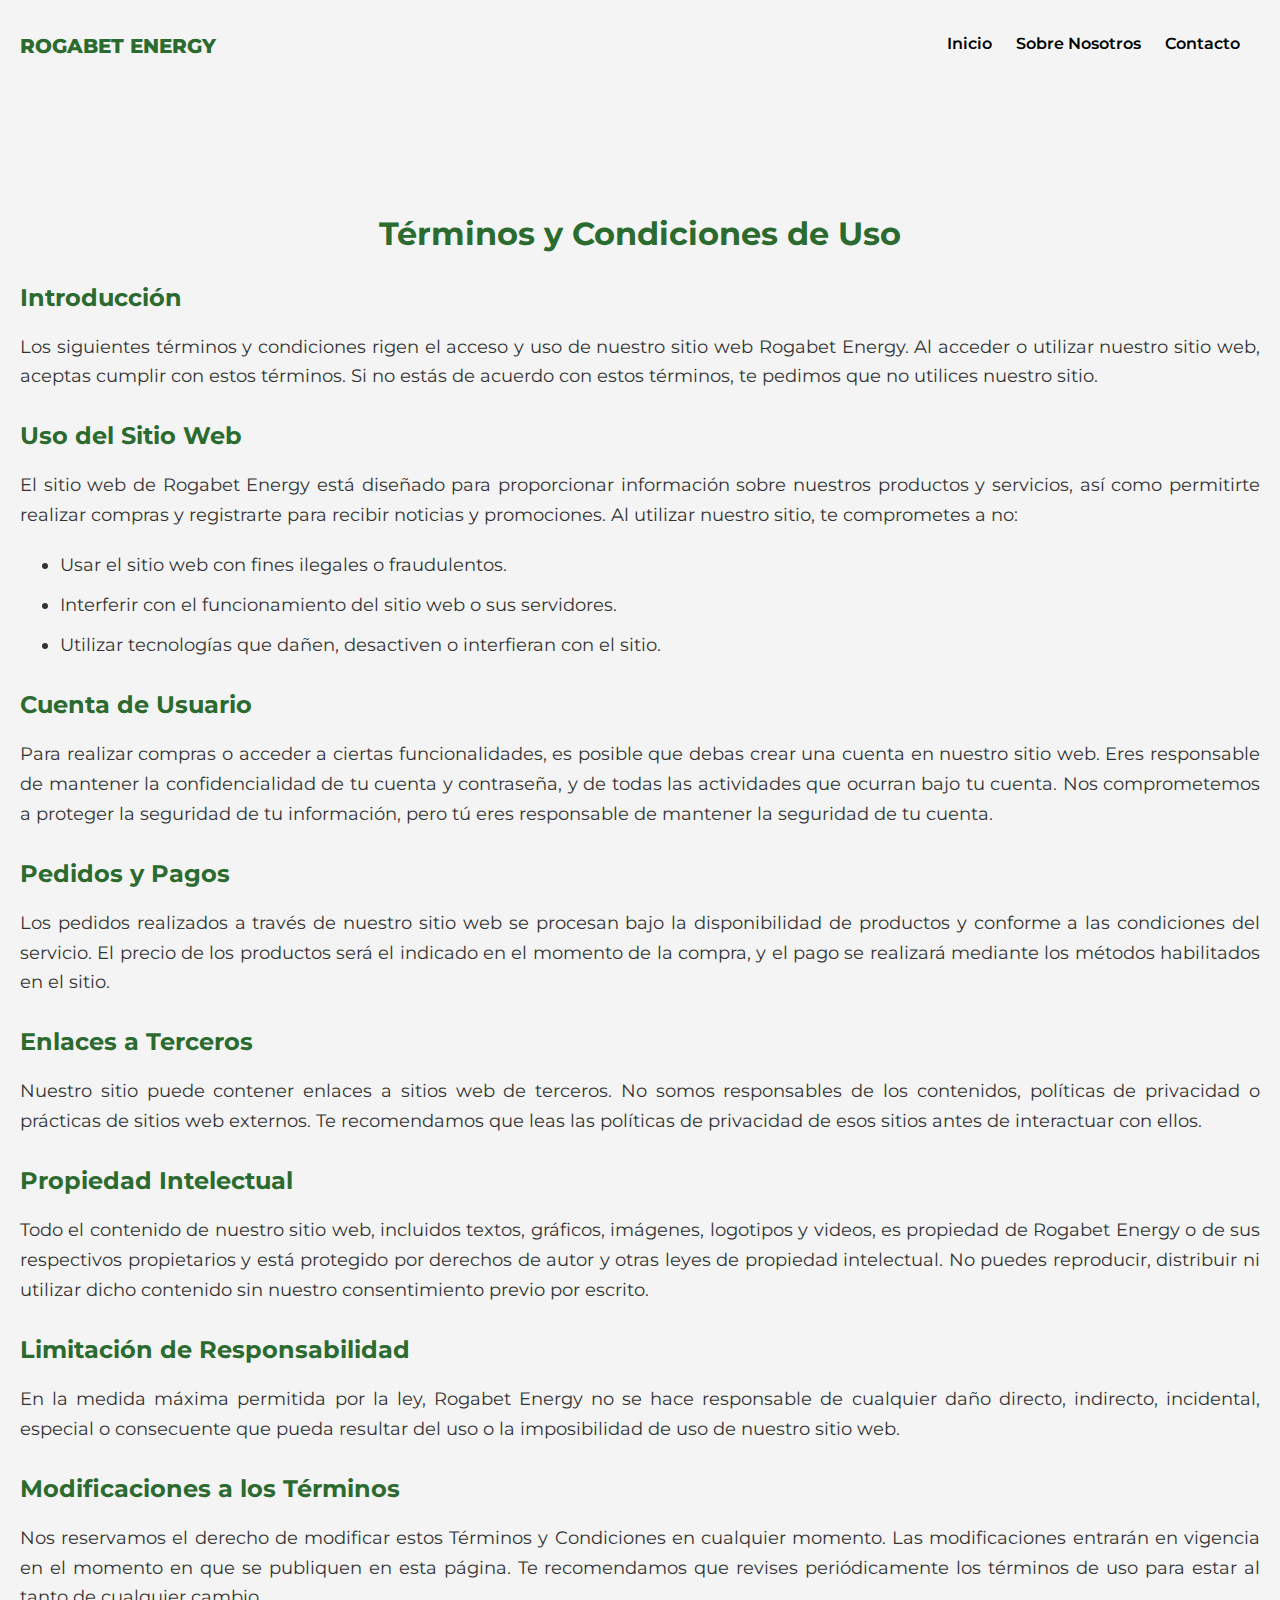
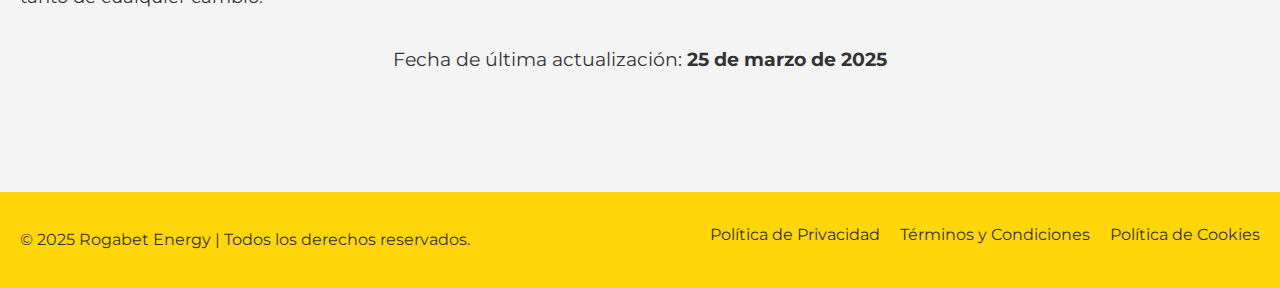
<file: terms.html>
<!DOCTYPE html>
<html lang="es">
  <head>
    <meta charset="UTF-8" />
    <meta name="viewport" content="width=device-width, initial-scale=1.0" />
    <meta
      name="description"
      content="Rogabet Energy en Chile. Ven y disfruta de un ambiente relajado, café delicioso y experiencias únicas."
    />
    <meta
      name="keywords"
      content="café, lounge, Jugabet, Chile, café de calidad, relax, comida, bebidas"
    />
    <meta name="author" content="Rogabet Energy" />
    <title>Rogabet Energy - Café y Relax en Chile</title>
    <link rel="stylesheet" href="styles.css" />
    <link rel="shortcut icon" href="./img/fav.webp" type="image/x-icon" />
    <link
      rel="stylesheet"
      href="https://cdnjs.cloudflare.com/ajax/libs/font-awesome/6.0.0-beta3/css/all.min.css"
    />
  </head>
  <body>
    <header>
      <div class="container">
        <div class="container-header">
          <a href="/">
            <p>Rogabet Energy</p>
            <!-- <img src="../img/logo.webp" alt="" class="logo" /> -->
          </a>
          <nav>
            <ul>
              <li><a href="/">Inicio</a></li>
              <li><a href="./about-us/">Sobre Nosotros</a></li>
              <li><a href="contact.html">Contacto</a></li>
            </ul>
          </nav>
        </div>
      </div>
    </header>

    <section class="terms-conditions">
      <div class="container">
        <h2 class="section-title">Términos y Condiciones de Uso</h2>

        <h3 class="subsection-title">Introducción</h3>
        <p class="paragraph">
          Los siguientes términos y condiciones rigen el acceso y uso de nuestro
          sitio web Rogabet Energy. Al acceder o utilizar nuestro sitio
          web, aceptas cumplir con estos términos. Si no estás de acuerdo con
          estos términos, te pedimos que no utilices nuestro sitio.
        </p>

        <h3 class="subsection-title">Uso del Sitio Web</h3>
        <p class="paragraph">
          El sitio web de Rogabet Energy está diseñado para proporcionar
          información sobre nuestros productos y servicios, así como permitirte
          realizar compras y registrarte para recibir noticias y promociones. Al
          utilizar nuestro sitio, te comprometes a no:
        </p>
        <ul class="terms-list">
          <li>Usar el sitio web con fines ilegales o fraudulentos.</li>
          <li>
            Interferir con el funcionamiento del sitio web o sus servidores.
          </li>
          <li>
            Utilizar tecnologías que dañen, desactiven o interfieran con el
            sitio.
          </li>
        </ul>

        <h3 class="subsection-title">Cuenta de Usuario</h3>
        <p class="paragraph">
          Para realizar compras o acceder a ciertas funcionalidades, es posible
          que debas crear una cuenta en nuestro sitio web. Eres responsable de
          mantener la confidencialidad de tu cuenta y contraseña, y de todas las
          actividades que ocurran bajo tu cuenta. Nos comprometemos a proteger
          la seguridad de tu información, pero tú eres responsable de mantener
          la seguridad de tu cuenta.
        </p>

        <h3 class="subsection-title">Pedidos y Pagos</h3>
        <p class="paragraph">
          Los pedidos realizados a través de nuestro sitio web se procesan bajo
          la disponibilidad de productos y conforme a las condiciones del
          servicio. El precio de los productos será el indicado en el momento de
          la compra, y el pago se realizará mediante los métodos habilitados en
          el sitio.
        </p>

        <h3 class="subsection-title">Enlaces a Terceros</h3>
        <p class="paragraph">
          Nuestro sitio puede contener enlaces a sitios web de terceros. No
          somos responsables de los contenidos, políticas de privacidad o
          prácticas de sitios web externos. Te recomendamos que leas las
          políticas de privacidad de esos sitios antes de interactuar con ellos.
        </p>

        <h3 class="subsection-title">Propiedad Intelectual</h3>
        <p class="paragraph">
          Todo el contenido de nuestro sitio web, incluidos textos, gráficos,
          imágenes, logotipos y videos, es propiedad de Rogabet Energy o
          de sus respectivos propietarios y está protegido por derechos de autor
          y otras leyes de propiedad intelectual. No puedes reproducir,
          distribuir ni utilizar dicho contenido sin nuestro consentimiento
          previo por escrito.
        </p>

        <h3 class="subsection-title">Limitación de Responsabilidad</h3>
        <p class="paragraph">
          En la medida máxima permitida por la ley, Rogabet Energy no se
          hace responsable de cualquier daño directo, indirecto, incidental,
          especial o consecuente que pueda resultar del uso o la imposibilidad
          de uso de nuestro sitio web.
        </p>

        <h3 class="subsection-title">Modificaciones a los Términos</h3>
        <p class="paragraph">
          Nos reservamos el derecho de modificar estos Términos y Condiciones en
          cualquier momento. Las modificaciones entrarán en vigencia en el
          momento en que se publiquen en esta página. Te recomendamos que
          revises periódicamente los términos de uso para estar al tanto de
          cualquier cambio.
        </p>

        <p class="final-text">
          Fecha de última actualización: <strong>25 de marzo de 2025</strong>
        </p>
      </div>
    </section>

    <footer>
      <div class="container">
        <div class="footer-content">
          <p>
            &copy; 2025 Rogabet Energy | Todos los derechos reservados.
          </p>
          <ul class="footer-menu">
            <li><a href="/privacy.html">Política de Privacidad</a></li>
            <li><a href="/terms.html">Términos y Condiciones</a></li>
            <li><a href="/cookies.html">Política de Cookies</a></li>
          </ul>
        </div>
      </div>
    </footer>
  </body>
</html>
</file>
<file: styles.css>
@import url("https://fonts.googleapis.com/css2?family=Montserrat:ital,wght@0,100..900;1,100..900&display=swap");

body {
  font-family: "Montserrat", sans-serif;
  margin: 0;
  padding: 0;
  background-color: #f4f4f4;
  overflow-x: hidden;
  position: relative;
}

header {
  padding: 10px 0;
  z-index: 100;
  width: 100%;
}

nav ul {
  list-style-type: none;
  text-align: center;
  margin: 0;
  padding: 0;
}

nav ul li {
  display: inline;
  margin-right: 20px;
}
a {
  text-decoration: none;
  color: inherit;
}
a p {
  text-transform: uppercase;
  color: #2c6b2f;
  font-weight: 800;
  font-size: 20px;
}
nav ul li a {
  font-weight: 600;
  text-decoration: none;
  font-size: 16px;
}
.container-header {
  display: flex;
  align-items: center;
  justify-content: space-between;
}

.logo a {
  display: flex;
  align-items: center;
  gap: 20px;
}
/* .container-features {
  display: flex;
  justify-content: space-around;
  padding: 40px 0;
  background-color: #fff;
}

.feature {
  text-align: center;
  width: 30%;
} */

footer {
  background-color: #ffd60a;
  color: #333;
  padding: 30px 0;
  font-size: 1rem;
}

.footer-content {
  display: flex;
  justify-content: space-between;
  align-items: center;
}
@media (max-width: 768px) {
  .footer-content {
    display: flex;
    flex-direction: column;
    align-items: center;
    gap: 20px;
  }
  .footer-menu {
    flex-direction: column;
    align-items: center;
    justify-content: center;
  }
}
footer p {
  margin: 0;
}

.footer-menu {
  list-style: none;
  padding: 0;
  margin: 0;
  display: flex;
  gap: 20px;
}

.footer-menu a {
  text-decoration: none;
  color: #333;
  transition: color 0.3s ease;
}

.footer-menu a:hover {
  color: #f4a300;
}

.container {
  max-width: 1400px;
  margin: 0 auto;
  box-sizing: border-box;
  padding: 0 20px;
}

@media (max-width: 768px) {
  .container-header {
    flex-direction: column;
  }
}

/* ======= CONTACTO ======= */
.contact {
  background-color: #e0f4e0;
  color: #244e33;
  padding: 100px 20px;
}
.container-contact {
  display: flex;
}
.contact-text,
.form {
  flex: 1;
}

.contact-form {
  display: flex;
  flex-direction: column;
  justify-content: center;
  width: 100%;
}
.contact h2 {
  font-size: 2.5rem;
  margin-bottom: 20px;
  position: relative;
}

.contact h2::after {
  content: "";
  display: block;
  width: 50px;
  height: 4px;
  background-color: #ffcc70;
  margin: 10px;
  border-radius: 2px;
}

.contact p {
  font-size: 1.1rem;
}
.container-contact {
  margin-top: 50px;
}
/* INFORMACIÓN DE CONTACTO */
.contact-info {
  display: flex;
  flex-direction: column;
  justify-content: space-around;
}

.info-item {
  display: flex;
  align-items: center;
  gap: 15px;
  font-size: 1.1rem;
}
.info-item p {
  display: flex;
  flex-direction: column;
  justify-content: start;

  align-items: start;
}

.info-item i {
  font-size: 1.5rem;
  color: #ffcc70;
}
.info-item strong {
  color: #388e3c;
}
/* FORMULARIO DE CONTACTO */
.contact-form {
  max-width: 500px;
  margin: 0 auto;
  display: flex;
  flex-direction: column;
  gap: 15px;
}

.contact-form button {
  padding: 12px;
  background-color: #ffcc70;
  color: #2c6b2f;
  font-size: 1rem;
  font-weight: bold;
  border: none;
  border-radius: 25px;
  cursor: pointer;
  transition: all 0.3s ease;
}

.contact-form button:hover {
  background-color: #ffb347;
  transform: scale(1.05);
}

/* RESPONSIVE */
@media (max-width: 768px) {
  .contact-info {
    flex-direction: column;
  }
}

.info-item {
  display: flex;
  align-items: center;
  gap: 15px;
  font-size: 1.1rem;
}

.info-item i {
  font-size: 1.5rem;
  color: #ffcc70;
  transition: transform 0.3s ease-in-out;
}

.info-item:hover i {
  transform: scale(1.2);
}
.btn-contact {
  display: inline-block;
  background-color: #ffcc70;
  color: #2c6b2f;
  font-size: 1.2rem;
  font-weight: bold;
  padding: 12px 24px;
  border-radius: 8px;
  text-decoration: none;
  transition: all 0.3s ease-in-out;
}

.btn-contact:hover {
  background-color: #ffb347;
  transform: scale(1.05);
}

.contact-button-container {
  margin-top: 20px;
  text-align: center;
}

/* privacy */

.privacy-policy {
  background-color: #f5f5f5;
  padding: 100px 0;
  animation: fadeIn 1s ease-in-out;
}

.section-title {
  font-size: 2.5rem;
  font-weight: bold;
  color: #2c6b2f;
  margin-bottom: 20px;
  text-align: center;
}

.subsection-title {
  font-size: 1.8rem;
  font-weight: bold;
  color: #2c6b2f;
  margin-top: 40px;
  margin-bottom: 20px;
}

.paragraph {
  font-size: 1.1rem;
  line-height: 1.7;
  color: #333;
  margin-bottom: 20px;
  text-align: justify;
}

.privacy-list {
  font-size: 1.1rem;
  line-height: 1.7;
  color: #333;
  margin-left: 20px;
}

.privacy-list li {
  margin-bottom: 10px;
}

.final-text {
  font-size: 1.2rem;
  line-height: 1.8;
  color: #333;
  margin-top: 30px;
  text-align: center;
}

@keyframes fadeIn {
  0% {
    opacity: 0;
  }
  100% {
    opacity: 1;
  }
}

/* terms */

.terms-conditions {
  background-color: #f4f4f4;
  padding: 100px 0;
  animation: fadeIn 1s ease-in-out;
}

.section-title {
  font-size: 2.5rem;
  font-weight: bold;
  color: #2c6b2f;
  margin-bottom: 20px;
  text-align: center;
}

.subsection-title {
  font-size: 1.8rem;
  font-weight: bold;
  color: #2c6b2f;
  margin-top: 40px;
  margin-bottom: 20px;
}

.paragraph {
  font-size: 1.1rem;
  line-height: 1.7;
  color: #333;
  margin-bottom: 20px;
  text-align: justify;
}

.terms-list {
  font-size: 1.1rem;
  line-height: 1.7;
  color: #333;
  margin-left: 20px;
}

.terms-list li {
  margin-bottom: 10px;
}

.final-text {
  font-size: 1.2rem;
  line-height: 1.8;
  color: #333;
  margin-top: 30px;
  text-align: center;
}

@keyframes fadeIn {
  0% {
    opacity: 0;
  }
  100% {
    opacity: 1;
  }
}
/* cookies */

.cookies-policy {
  padding: 100px 0;
  font-size: 1rem;
  color: #333;
}

h2.section-title {
  text-align: center;
  font-size: 2rem;
  color: #2c6b2f;
  margin-bottom: 20px;
}

h3.subsection-title {
  color: #2c6b2f;
  font-size: 1.5rem;
  margin-top: 30px;
}

ul {
  padding-left: 20px;
}

ul li {
  margin-bottom: 10px;
}

.cookies-categories {
  display: grid;
  grid-template-columns: 1fr 1fr;
  gap: 20px;
}

.category-item {
  background-color: #fff;
  padding: 15px;
  border-radius: 8px;
  box-shadow: 0 2px 10px rgba(0, 0, 0, 0.1);
}

.category-item h4 {
  color: #2c6b2f;
  font-size: 1.2rem;
}

p,
ul {
  line-height: 1.6;
}

p {
  margin-bottom: 15px;
}



footer a {
  color: #f4a300;
  text-decoration: none;
}

footer a:hover {
  text-decoration: underline;
}

/* cookies */

/* Стиль для блоку куків */
.cookie-consent {
  position: fixed;
  bottom: 20px;
  left: 20px;
  right: 20px;
  background-color: rgba(0, 0, 0, 0.85);
  color: #fff;
  padding: 1.5rem;
  border-radius: 15px;
  box-shadow: 0 0 20px rgba(0, 0, 0, 0.4);
  z-index: 9999;
  font-family: "Segoe UI", sans-serif;
}

.cookie-content {
  display: flex;
  flex-direction: column;
  gap: 1rem;
  justify-content: space-between;
  align-items: center;
}

.cookie-content p {
  font-size: 1rem;
  text-align: center;
  line-height: 1.6;
}

.cookie-content a {
  color: #ffd60a;
  text-decoration: underline;
  transition: color 0.3s ease;
}

.cookie-content a:hover {
  color: #ffffff;
}

.cookie-buttons {
  display: flex;
  gap: 1rem;
}

.cookie-buttons button {
  padding: 0.6rem 1.2rem;
  border: none;
  border-radius: 10px;
  cursor: pointer;
  font-weight: bold;
  font-size: 0.95rem;
  transition: background 0.3s ease, transform 0.2s ease;
}

.cookie-accept {
  background-color: #00c853;
  color: white;
}

.cookie-accept:hover {
  background-color: #00a84f;
  transform: scale(1.05);
}

.cookie-decline {
  background-color: #d32f2f;
  color: white;
}

.cookie-decline:hover {
  background-color: #b71c1c;
  transform: scale(1.05);
}

@media (min-width: 768px) {
  .cookie-content {
    flex-direction: row;
    align-items: center;
    text-align: left;
  }

  .cookie-content p {
    flex: 1;
    margin: 0;
  }
}

@media (max-width: 768px) {
  footer {
    padding: 20px 20px;
  }
}

/* General Styling */
.hero {
  margin: 0;
  padding: 50px 0;
  font-family: "Segoe UI", Tahoma, Geneva, Verdana, sans-serif;
  line-height: 1.6;
  color: #333;
  background: url("./img/hero.webp") no-repeat center center fixed;
  background-size: cover;
  position: relative;
}
.hero::before {
  content: "";
  position: fixed;
  top: 0;
  left: 0;
  width: 100%;
  height: 100%;
  background: rgba(0, 0, 0, 0.1); /* затемнення */
  z-index: -1;
}
.intro {
  max-width: 800px;
  margin: 2rem auto;
  padding: 2rem;
  background: white;
  box-shadow: 0 0 10px rgba(0, 0, 0, 0.1);
  border-radius: 12px;
}

.intro h2 {
  color: #0077b6;
  margin-top: 0;
}

.cta {
  margin-top: 1.5rem;
  font-size: 1.1rem;
  color: #007f5f;
  font-weight: bold;
}

.services {
  max-width: 1200px;
  margin: 3rem auto;
  padding: 1rem;
  text-align: center;
  color: #333;
}

.services h2 {
  font-size: 2rem;
  margin-bottom: 2rem;
}

.service-grid {
  display: grid;
  grid-template-columns: repeat(auto-fit, minmax(280px, 1fr));
  gap: 2rem;
}

.service-card {
  background: rgba(255, 255, 255, 0.1);
  backdrop-filter: blur(5px);
  border-radius: 16px;
  padding: 1.5rem;
  box-shadow: 0 4px 20px rgba(0, 0, 0, 0.2);
  text-align: left;
  transition: transform 0.3s ease;
}

.service-card:hover {
  transform: translateY(-5px);
}

.service-card h3 {
  margin-top: 0;
  color: #ffd60a;
  font-size: 1.3rem;
}

.service-card ul {
  list-style: disc;
  padding-left: 1.2rem;
  margin: 1rem 0 0;
}

.service-card li {
  margin-bottom: 0.5rem;
}

.why-us {
  max-width: 1100px;
  margin: 3rem auto;
  padding: 1rem;
  text-align: center;
  color: #333;
}

.why-us h2 {
  font-size: 2rem;
  margin-bottom: 2rem;
}

.why-grid {
  display: grid;
  grid-template-columns: repeat(auto-fit, minmax(240px, 1fr));
  gap: 2rem;
}

.why-card {
  background: rgba(255, 255, 255, 0.1);
  backdrop-filter: blur(4px);
  padding: 1.5rem;
  border-radius: 16px;
  box-shadow: 0 4px 15px rgba(0, 0, 0, 0.15);
  transition: transform 0.3s ease;
}

.why-card:hover {
  transform: translateY(-5px);
}

.why-card i {
  font-size: 2.5rem;
  margin-bottom: 1rem;
  color: #ffd60a;
}

.why-card h3 {
  margin: 0.5rem 0;
  color: #333;
}

.why-card p {
  font-size: 0.95rem;
  color: #333;
}

.testimonials {
  max-width: 900px;
  margin: 3rem auto;
  padding: 1rem;
  text-align: center;
  color: 333;
}

.testimonials h2 {
  font-size: 2rem;
  margin-bottom: 2rem;
}

.testimonial-grid {
  display: grid;
  grid-template-columns: 1fr 1fr;
  gap: 2rem;
}

.testimonial-card {
  background: rgba(255, 255, 255, 0.08);
  backdrop-filter: blur(3px);
  border-radius: 16px;
  padding: 1.5rem;
  box-shadow: 0 4px 12px rgba(0, 0, 0, 0.2);
  text-align: left;
  position: relative;
  font-style: italic;
}

.testimonial-card::before {
  content: "“";
  font-size: 4rem;
  color: #ffd60a;
  position: absolute;
  top: 10px;
  left: 20px;
  opacity: 0.5;
}

.quote {
  margin: 1rem 0;
  font-size: 1rem;
  color: #333;
}

.author {
  text-align: right;
  font-weight: bold;
  font-style: normal;
  color: #ffd60a;
  margin-top: 1rem;
}

@media (max-width: 768px) {
  .testimonial-grid {
    grid-template-columns: 1fr;
  }
}

.faq {
  max-width: 800px;
  margin: 3rem auto;
  padding: 1rem;
  color: #333;
}

.faq h2 {
  font-size: 2rem;
  margin-bottom: 2rem;
  text-align: center;
}

.faq-item {
  margin-bottom: 1rem;
  border-radius: 12px;
  overflow: hidden;
  background: rgba(255, 255, 255, 0.08);
  backdrop-filter: blur(4px);
  box-shadow: 0 4px 12px rgba(0, 0, 0, 0.15);
}

.faq-item input {
  display: none;
}

.faq-question {
  display: block;
  padding: 1rem;
  font-weight: bold;
  cursor: pointer;
  position: relative;
  background: transparent;
}

.faq-question::after {
  content: "+";
  position: absolute;
  right: 1.2rem;
  font-size: 1.2rem;
  transition: transform 0.3s ease;
}

.faq-item input:checked + .faq-question::after {
  content: "–";
  transform: rotate(180deg);
}

.faq-answer {
  max-height: 0;
  overflow: hidden;
  transition: max-height 0.4s ease;
  padding: 0 1rem;
}

.faq-item input:checked ~ .faq-answer {
  max-height: 300px;
  padding-bottom: 1rem;
}
.contact {
  max-width: 1000px;
  margin: 4rem auto;
  padding: 2rem;
  color: white;
  background: rgba(0, 0, 0, 0.6);
  border-radius: 20px;
  backdrop-filter: blur(6px);
  box-shadow: 0 0 20px rgba(0, 0, 0, 0.3);
}

.contact h2 {
  font-size: 2rem;
  margin-bottom: 0.5rem;
  text-align: center;
}

.contact-text {
  font-size: 1.1rem;
  text-align: center;
  margin-bottom: 2rem;
  color: #f1f1f1;
}

.contact-wrapper {
  display: flex;
  flex-wrap: wrap;
  gap: 2rem;
  justify-content: space-between;
}

.contact-info {
  flex: 1;
  font-size: 1rem;
  line-height: 1.6;
}

.contact-info p {
  margin: 1rem 0;
}

.contact-info a {
  color: #ffd60a;
  text-decoration: none;
}

.contact-form {
  flex: 1;
  display: flex;
  flex-direction: column;
  gap: 1rem;
}
.contact h2 {
  display: flex;
  flex-direction: column;
  align-items: center;
}
.contact-form input,
.contact-form textarea {
  width: 93%;
  padding: 0.75rem 1rem;
  border: none;
  border-radius: 10px;
  font-size: 1rem;
  background: rgba(255, 255, 255, 0.1);
  color: white;
}

.contact-form input::placeholder,
.contact-form textarea::placeholder {
  color: #ccc;
}

.contact-form button {
  background: #ffd60a;
  color: #000;
  font-weight: bold;
  border: none;
  padding: 0.75rem;
  border-radius: 10px;
  cursor: pointer;
  transition: background 0.3s ease;
}

.contact-form button:hover {
  background: #e6c200;
}

@media (max-width: 768px) {
  .contact-wrapper {
    flex-direction: column;
  }
}

.about {
  max-width: 1100px;
  margin: 4rem auto;
  padding: 2rem;
  color: white;
  background: rgba(0, 0, 0, 0.5);
  border-radius: 20px;
  backdrop-filter: blur(6px);
  box-shadow: 0 0 20px rgba(0, 0, 0, 0.3);
}

.about h2 {
  font-size: 2.2rem;
  margin-bottom: 2rem;
  text-align: center;
  color: #ffd60a;
}

.about-wrapper {
  display: flex;
  flex-wrap: wrap;
  gap: 2rem;
  justify-content: space-between;
}

.about-text {
  flex: 1;
  font-size: 1.1rem;
  line-height: 1.8;
  color: #eee;
}

.about-image {
  flex: 1;
  display: flex;
  justify-content: center;
  align-items: center;
}

.about-image img {
  width: 100%;
  height: auto;
  border-radius: 15px;
  box-shadow: 0 4px 15px rgba(0, 0, 0, 0.1);
}

@media (max-width: 768px) {
  .about-wrapper {
    flex-direction: column;
  }

  .about-text {
    font-size: 1rem;
  }
}

.mission {
  max-width: 1100px;
  margin: 4rem auto;
  padding: 2rem;
  background: rgba(0, 0, 0, 0.6);
  color: white;
  border-radius: 20px;
  backdrop-filter: blur(6px);
  box-shadow: 0 0 20px rgba(0, 0, 0, 0.3);
}

.mission h2 {
  font-size: 2.2rem;
  text-align: center;
  margin-bottom: 2rem;
  color: #ffd60a;
}

.mission-text {
  font-size: 1.1rem;
  line-height: 1.8;
  text-align: center;
  color: #ddd;
  margin-bottom: 3rem;
}

h3 {
  font-size: 1.8rem;
  margin-top: 3rem;
  color: #ffd60a;
}

.values {
  display: flex;
  flex-wrap: wrap;
  gap: 2rem;
  justify-content: center;
}

.value-item {
  flex: 1;
  max-width: 250px;
  text-align: center;
  background: rgba(255, 255, 255, 0.15);
  border-radius: 15px;
  padding: 1.5rem;
  box-shadow: 0 4px 15px rgba(0, 0, 0, 0.1);
  transition: transform 0.3s ease;
}

.value-item:hover {
  transform: translateY(-10px);
}

.value-item i {
  font-size: 3rem;
  color: #ffd60a;
  margin-bottom: 1rem;
}

.value-item h4 {
  font-size: 1.3rem;
  margin-bottom: 1rem;
}

.value-item p {
  font-size: 1rem;
  color: #eee;
}

.working-process {
  display: flex;
  flex-wrap: wrap;
  gap: 2rem;
  justify-content: space-between;
  margin-top: 2rem;
}

.process-item {
  flex: 1;
  max-width: 280px;
  background: rgba(255, 255, 255, 0.15);
  border-radius: 15px;
  padding: 1.5rem;
  box-shadow: 0 4px 15px rgba(0, 0, 0, 0.1);
}

.process-item h4 {
  font-size: 1.5rem;
  color: #ffd60a;
  margin-bottom: 1rem;
}

.process-item p {
  font-size: 1rem;
  color: #ddd;
}

@media (max-width: 768px) {
  .values,
  .working-process {
    flex-direction: column;
  }

  .value-item,
  .process-item {
    max-width: 100%;
  }
}
</file>
